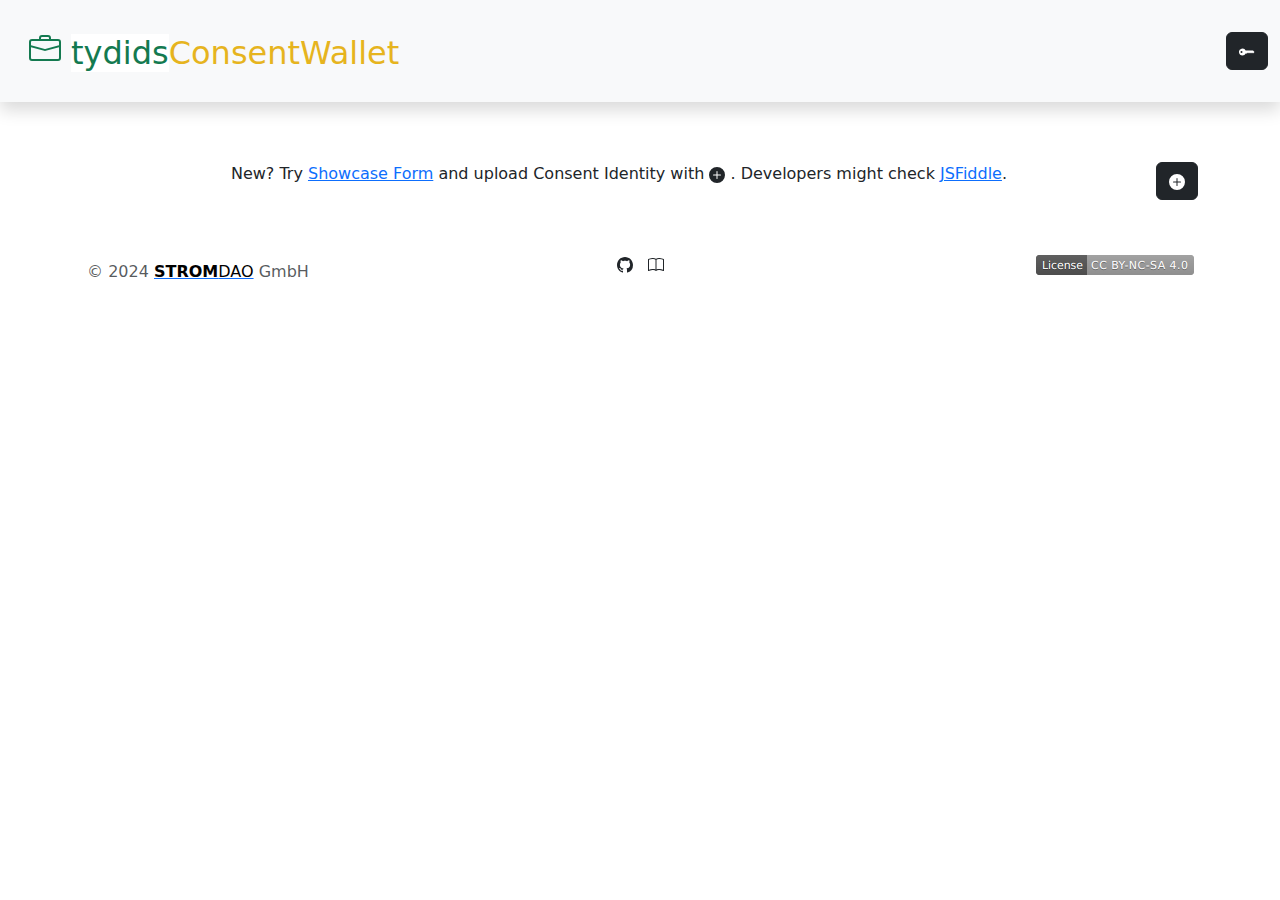
<file: index.html>
<!DOCTYPE html>
<html data-bs-theme="light" lang="en">

<head>
    <meta charset="utf-8">
    <meta name="viewport" content="width=device-width, initial-scale=1.0, shrink-to-fit=no">
    <title>TyDIDs - ConsentWallet</title>
    <meta name="theme-color" content="#147a50">
    <meta name="description" content="The TyDIDs Consent Wallet is a Progressive Web Application (PWA) designed to provide users with a comprehensive overview of their granted consents. It allows users to:

View a list of consents, including the associated website (location), and consent ID.
Revoke consents by initiating a transaction.
View the payload associated with each consent.
Export the wallet to a different device for easy transfer.
">
    <link rel="icon" type="image/png" sizes="180x180" href="assets/img/ios_180_180.png?h=a9b60225138408e19ffd2da21b472c4b">
    <link rel="icon" type="image/png" sizes="180x180" href="assets/img/ios_180_180.png?h=a9b60225138408e19ffd2da21b472c4b">
    <link rel="stylesheet" href="assets/bootstrap/css/bootstrap.min.css?h=a549af2a81cd9900ee897d8bc9c4b5e9">
    <link rel="manifest" href="manifest.json?h=06a3b3cd198bea6c013c2ae6624625de" crossorigin="use-credentials">
    <link rel="stylesheet" href="assets/css/datatables.min.css?h=2cb1e05cad89b9e8f7564b83d46f2f1c">
    <link rel="stylesheet" href="assets/css/styles.css?h=a3565ec52254a40fc5e5425071bdfbbf">
</head>

<body style="padding-bottom: 50px;;">
    <nav class="navbar navbar-expand-md sticky-top bg-body-tertiary shadow d-print-none">
        <div class="container-fluid">
            <h1 class="display-6" style="padding-top: 12px;"><a class="btn btn-lg fs-2" role="button" href="showcase.html"><span style="color: #147a50;"><svg xmlns="http://www.w3.org/2000/svg" width="1em" height="1em" fill="currentColor" viewBox="0 0 16 16" class="bi bi-briefcase" style="margin-top: -12px;margin-right: 10px;">
                            <path d="M6.5 1A1.5 1.5 0 0 0 5 2.5V3H1.5A1.5 1.5 0 0 0 0 4.5v8A1.5 1.5 0 0 0 1.5 14h13a1.5 1.5 0 0 0 1.5-1.5v-8A1.5 1.5 0 0 0 14.5 3H11v-.5A1.5 1.5 0 0 0 9.5 1zm0 1h3a.5.5 0 0 1 .5.5V3H6v-.5a.5.5 0 0 1 .5-.5m1.886 6.914L15 7.151V12.5a.5.5 0 0 1-.5.5h-13a.5.5 0 0 1-.5-.5V7.15l6.614 1.764a1.5 1.5 0 0 0 .772 0M1.5 4h13a.5.5 0 0 1 .5.5v1.616L8.129 7.948a.5.5 0 0 1-.258 0L1 6.116V4.5a.5.5 0 0 1 .5-.5"></path>
                        </svg><span style="background-color: rgb(255, 255, 255);">tydids</span></span><span style="color: #e6b41e;">ConsentWallet</span></a></h1><a class="navbar-brand d-none d-md-block" data-bs-toggle="tooltip" data-bss-tooltip="" data-bs-placement="bottom" title=""></a><button class="btn btn-dark float-end" id="btnDownloadStorage" type="button"><svg xmlns="http://www.w3.org/2000/svg" width="1em" height="1em" fill="currentColor" viewBox="0 0 16 16" class="bi bi-key-fill">
                    <path d="M3.5 11.5a3.5 3.5 0 1 1 3.163-5H14L15.5 8 14 9.5l-1-1-1 1-1-1-1 1-1-1-1 1H6.663a3.5 3.5 0 0 1-3.163 2zM2.5 9a1 1 0 1 0 0-2 1 1 0 0 0 0 2"></path>
                </svg></button>
        </div>
    </nav>
    <div class="container" style="margin-top: 60px;"><button class="btn btn-dark float-end" id="btnAddSSI" type="button"><svg xmlns="http://www.w3.org/2000/svg" width="1em" height="1em" fill="currentColor" viewBox="0 0 16 16" class="bi bi-plus-circle-fill">
                <path d="M16 8A8 8 0 1 1 0 8a8 8 0 0 1 16 0M8.5 4.5a.5.5 0 0 0-1 0v3h-3a.5.5 0 0 0 0 1h3v3a.5.5 0 0 0 1 0v-3h3a.5.5 0 0 0 0-1h-3z"></path>
            </svg></button>
        <p class="text-center" style="margin-top: 25px;">New? Try&nbsp;<a href="showcase.html" target="_blank">Showcase Form</a>&nbsp;and upload Consent Identity with&nbsp;<svg xmlns="http://www.w3.org/2000/svg" width="1em" height="1em" fill="currentColor" viewBox="0 0 16 16" class="bi bi-plus-circle-fill">
                <path d="M16 8A8 8 0 1 1 0 8a8 8 0 0 1 16 0M8.5 4.5a.5.5 0 0 0-1 0v3h-3a.5.5 0 0 0 0 1h3v3a.5.5 0 0 0 1 0v-3h3a.5.5 0 0 0 0-1h-3z"></path>
            </svg>&nbsp;. Developers might check&nbsp;<a href="https://jsfiddle.net/stromdao/84gxfkts/1/" target="_blank">JSFiddle</a>.</p>
        <div id="ssiGroup" class="row"></div>
        <div class="row" style="margin-top: 50px;">
            <div class="col">
                <p class="text-muted my-2" data-bs-toggle="tooltip" data-bss-tooltip="" data-bs-placement="bottom" title="Digital Infrastructure for Tomorrow">&nbsp;© 2024 <a href="https://stromdao.de/" target="_blank"><strong><span style="color: rgb(0, 0, 0);">STROM</span></strong></a><a href="https://stromdao.de/" target="_blank"><span style="color: rgb(0, 0, 0);">DAO</span></a> GmbH</p>
            </div>
            <div class="col text-center"><a data-bs-toggle="tooltip" data-bss-tooltip="" data-bs-placement="bottom" href="https://github.com/energychain/tydids-consent-wallet" title="Open Source" style="margin-right: 15px;;"><svg xmlns="http://www.w3.org/2000/svg" width="1em" height="1em" fill="currentColor" viewBox="0 0 16 16" class="bi bi-github" style="color: var(--bs-body-color);">
                        <path d="M8 0C3.58 0 0 3.58 0 8c0 3.54 2.29 6.53 5.47 7.59.4.07.55-.17.55-.38 0-.19-.01-.82-.01-1.49-2.01.37-2.53-.49-2.69-.94-.09-.23-.48-.94-.82-1.13-.28-.15-.68-.52-.01-.53.63-.01 1.08.58 1.23.82.72 1.21 1.87.87 2.33.66.07-.52.28-.87.51-1.07-1.78-.2-3.64-.89-3.64-3.95 0-.87.31-1.59.82-2.15-.08-.2-.36-1.02.08-2.12 0 0 .67-.21 2.2.82.64-.18 1.32-.27 2-.27.68 0 1.36.09 2 .27 1.53-1.04 2.2-.82 2.2-.82.44 1.1.16 1.92.08 2.12.51.56.82 1.27.82 2.15 0 3.07-1.87 3.75-3.65 3.95.29.25.54.73.54 1.48 0 1.07-.01 1.93-.01 2.2 0 .21.15.46.55.38A8.012 8.012 0 0 0 16 8c0-4.42-3.58-8-8-8"></path>
                    </svg></a><a data-bs-toggle="tooltip" data-bss-tooltip="" data-bs-placement="bottom" href="https://github.com/energychain/tydids-consent-wallet/wiki" target="_blank" title="Online Dokumentation - tydidsValidation"><svg xmlns="http://www.w3.org/2000/svg" width="1em" height="1em" fill="currentColor" viewBox="0 0 16 16" class="bi bi-book" style="color: var(--bs-body-color);">
                        <path d="M1 2.828c.885-.37 2.154-.769 3.388-.893 1.33-.134 2.458.063 3.112.752v9.746c-.935-.53-2.12-.603-3.213-.493-1.18.12-2.37.461-3.287.811V2.828zm7.5-.141c.654-.689 1.782-.886 3.112-.752 1.234.124 2.503.523 3.388.893v9.923c-.918-.35-2.107-.692-3.287-.81-1.094-.111-2.278-.039-3.213.492V2.687zM8 1.783C7.015.936 5.587.81 4.287.94c-1.514.153-3.042.672-3.994 1.105A.5.5 0 0 0 0 2.5v11a.5.5 0 0 0 .707.455c.882-.4 2.303-.881 3.68-1.02 1.409-.142 2.59.087 3.223.877a.5.5 0 0 0 .78 0c.633-.79 1.814-1.019 3.222-.877 1.378.139 2.8.62 3.681 1.02A.5.5 0 0 0 16 13.5v-11a.5.5 0 0 0-.293-.455c-.952-.433-2.48-.952-3.994-1.105C10.413.809 8.985.936 8 1.783"></path>
                    </svg></a></div>
            <div class="col align-items-lg-end">
                <p class="text-end"><a class="text-end float-none" href="https://creativecommons.org/licenses/by-nc-sa/4.0/" target="_blank"><img data-bs-toggle="tooltip" data-bss-tooltip data-bs-placement="bottom" src="assets/img/cc-by-nc-sa.png?h=e9a271ff4176cb01cae9c225979c46f9" title="Lizenz: Creative Commons - Namensnennung - Nicht Kommerziell - Weitergabe unter gleichen Bedingungen 4.0 International" /></a></p>
            </div>
        </div>
    </div>
    <div class="modal fade" role="dialog" tabindex="-1" id="keyProtect" data-bs-backdrop="static">
        <div class="modal-dialog" role="document">
            <div class="modal-content">
                <form id="keyForm">
                    <div class="modal-header">
                        <h4 class="modal-title" style="color: #147a50;">&nbsp;<svg xmlns="http://www.w3.org/2000/svg" width="1em" height="1em" fill="currentColor" viewBox="0 0 16 16" class="bi bi-key" style="color: #147a50;margin-right: 5px;">
                                <path d="M0 8a4 4 0 0 1 7.465-2H14a.5.5 0 0 1 .354.146l1.5 1.5a.5.5 0 0 1 0 .708l-1.5 1.5a.5.5 0 0 1-.708 0L13 9.207l-.646.647a.5.5 0 0 1-.708 0L11 9.207l-.646.647a.5.5 0 0 1-.708 0L9 9.207l-.646.647A.5.5 0 0 1 8 10h-.535A4 4 0 0 1 0 8m4-3a3 3 0 1 0 2.712 4.285A.5.5 0 0 1 7.163 9h.63l.853-.854a.5.5 0 0 1 .708 0l.646.647.646-.647a.5.5 0 0 1 .708 0l.646.647.646-.647a.5.5 0 0 1 .708 0l.646.647.793-.793-1-1h-6.63a.5.5 0 0 1-.451-.285A3 3 0 0 0 4 5"></path>
                                <path d="M4 8a1 1 0 1 1-2 0 1 1 0 0 1 2 0"></path>
                            </svg><span>Init</span><span style="color: #e6b41e;">SelfSourvereignIdentity</span></h4>
                    </div>
                    <div class="modal-body">
                        <div class="alert alert-danger" role="alert" id="wrongPassword" style="display:none"><span><strong>Wrong Password</strong> please try again.</span></div>
                        <div class="input-group"><span class="input-group-text" style="min-width:150px;">Password</span><input class="form-control" type="password" id="password" name="password" autofocus="" required="" minlength="5"></div>
                        <div class="input-group" id="confirmGroup" style="margin-top: 15px;"><span class="input-group-text" style="min-width:150px;">Confirmation</span><input class="form-control" type="password" id="password-confirmation" name="password-confirmation" minlength="5"></div>
                    </div>
                    <div class="modal-footer"><button class="btn btn-dark" id="btnOpenKey" type="submit">Open</button></div>
                </form>
            </div>
        </div>
    </div>
    <div class="modal fade" role="dialog" tabindex="-1" id="progressDecrypt" data-bs-backdrop="static">
        <div class="modal-dialog" role="document">
            <div class="modal-content">
                <div class="modal-header">
                    <h4 class="modal-title" style="color: #147a50;"><svg xmlns="http://www.w3.org/2000/svg" width="1em" height="1em" fill="currentColor" viewBox="0 0 16 16" class="bi bi-file-code">
                            <path d="M6.646 5.646a.5.5 0 1 1 .708.708L5.707 8l1.647 1.646a.5.5 0 0 1-.708.708l-2-2a.5.5 0 0 1 0-.708l2-2zm2.708 0a.5.5 0 1 0-.708.708L10.293 8 8.646 9.646a.5.5 0 0 0 .708.708l2-2a.5.5 0 0 0 0-.708l-2-2z"></path>
                            <path d="M2 2a2 2 0 0 1 2-2h8a2 2 0 0 1 2 2v12a2 2 0 0 1-2 2H4a2 2 0 0 1-2-2zm10-1H4a1 1 0 0 0-1 1v12a1 1 0 0 0 1 1h8a1 1 0 0 0 1-1V2a1 1 0 0 0-1-1"></path>
                        </svg>Crypto<span style="color: #e6b41e;">Progress</span></h4>
                </div>
                <div class="modal-body">
                    <div class="progress" id="cryptoProgress">
                        <div class="progress-bar bg-dark" aria-valuenow="50" aria-valuemin="0" aria-valuemax="100" id="progBarSecure" style="width: 50%;">50%</div>
                    </div>
                </div>
            </div>
        </div>
    </div>
    <div class="modal fade" role="dialog" tabindex="-1" id="modalSSI">
        <div class="modal-dialog" role="document">
            <div class="modal-content">
                <div class="modal-header">
                    <h4 class="modal-title text-truncate" style="color: #147a50;">&nbsp;<svg xmlns="http://www.w3.org/2000/svg" width="1em" height="1em" fill="currentColor" viewBox="0 0 16 16" class="bi bi-unlock-fill" style="color: #147a50;margin-right: 5px;">
                            <path d="M11 1a2 2 0 0 0-2 2v4a2 2 0 0 1 2 2v5a2 2 0 0 1-2 2H3a2 2 0 0 1-2-2V9a2 2 0 0 1 2-2h5V3a3 3 0 0 1 6 0v4a.5.5 0 0 1-1 0V3a2 2 0 0 0-2-2"></path>
                        </svg><span>Identity</span><span class="text-truncate" id="unlockedID" style="color: #e6b41e;">0x0</span></h4><button class="btn-close" type="button" aria-label="Close" data-bs-dismiss="modal"></button>
                </div>
                <div class="modal-body">
                    <div class="row">
                        <div class="col">
                            <h4>Issued</h4>
                            <div id="issuedAt"></div>
                        </div>
                        <div class="col">
                            <h4>Revoked</h4>
                            <div id="revokedAt"></div>
                        </div>
                    </div>
                    <div class="row" style="margin-top: 15px;">
                        <div class="col">
                            <h4>Context</h4>
                            <p id="contextInfo">-</p>
                        </div>
                    </div><div><pre id="ssiPayload"></pre></div>
                </div>
                <div class="modal-footer d-lg-flex justify-content-center"><button class="btn btn-danger float-start" id="revokeSSI" type="button"><svg xmlns="http://www.w3.org/2000/svg" width="1em" height="1em" fill="currentColor" viewBox="0 0 16 16" class="bi bi-x-circle-fill" style="margin-top: -3px;margin-right: 5px;">
                            <path d="M16 8A8 8 0 1 1 0 8a8 8 0 0 1 16 0M5.354 4.646a.5.5 0 1 0-.708.708L7.293 8l-2.647 2.646a.5.5 0 0 0 .708.708L8 8.707l2.646 2.647a.5.5 0 0 0 .708-.708L8.707 8l2.647-2.646a.5.5 0 0 0-.708-.708L8 7.293z"></path>
                        </svg>&nbsp;Revoke Consent</button></div>
            </div>
        </div>
    </div>
    <div class="modal fade" role="dialog" tabindex="-1" id="modalAddSSI">
        <div class="modal-dialog" role="document">
            <div class="modal-content">
                <div class="modal-header">
                    <h4 class="modal-title" style="color: #147a50;">&nbsp;<svg xmlns="http://www.w3.org/2000/svg" width="1em" height="1em" fill="currentColor" viewBox="0 0 16 16" class="bi bi-plus-circle-fill" style="color: #147a50;margin-right: 5px;">
                            <path d="M16 8A8 8 0 1 1 0 8a8 8 0 0 1 16 0M8.5 4.5a.5.5 0 0 0-1 0v3h-3a.5.5 0 0 0 0 1h3v3a.5.5 0 0 0 1 0v-3h3a.5.5 0 0 0 0-1h-3z"></path>
                        </svg><span>Upload</span><span style="color: #e6b41e;">SSI</span></h4><button class="btn-close" type="button" aria-label="Close" data-bs-dismiss="modal"></button>
                </div>
                <div class="modal-body"><input type="file" id="uploadSSI" name="uploadSSI"></div>
            </div>
        </div>
    </div>
    <div class="modal fade" role="dialog" tabindex="-1" id="modalKeyShare">
        <div class="modal-dialog" role="document">
            <div class="modal-content">
                <div class="modal-header">
                    <h4 class="modal-title" style="color: #147a50;">&nbsp;<svg xmlns="http://www.w3.org/2000/svg" width="1em" height="1em" fill="currentColor" viewBox="0 0 16 16" class="bi bi-key-fill" style="color: #147a50;margin-right: 5px;">
                            <path d="M3.5 11.5a3.5 3.5 0 1 1 3.163-5H14L15.5 8 14 9.5l-1-1-1 1-1-1-1 1-1-1-1 1H6.663a3.5 3.5 0 0 1-3.163 2zM2.5 9a1 1 0 1 0 0-2 1 1 0 0 0 0 2"></path>
                        </svg><span>Device</span><span style="color: #e6b41e;">Key</span></h4><button class="btn-close" type="button" aria-label="Close" data-bs-dismiss="modal"></button>
                </div>
                <div class="modal-body">
                    <div class="text-center d-lg-flex justify-content-lg-center align-items-lg-center w-100">
                        <div class="float-none" id="qrcode" style="width: 256px;height: 256px;"></div>
                    </div>
                </div>
                <div class="modal-footer justify-content-center">
                    <p class="text-center justify-content-center"><button class="btn btn-dark" id="btnScanQR" type="button"><svg xmlns="http://www.w3.org/2000/svg" width="1em" height="1em" fill="currentColor" viewBox="0 0 16 16" class="bi bi-qr-code-scan">
                                <path d="M0 .5A.5.5 0 0 1 .5 0h3a.5.5 0 0 1 0 1H1v2.5a.5.5 0 0 1-1 0zm12 0a.5.5 0 0 1 .5-.5h3a.5.5 0 0 1 .5.5v3a.5.5 0 0 1-1 0V1h-2.5a.5.5 0 0 1-.5-.5M.5 12a.5.5 0 0 1 .5.5V15h2.5a.5.5 0 0 1 0 1h-3a.5.5 0 0 1-.5-.5v-3a.5.5 0 0 1 .5-.5m15 0a.5.5 0 0 1 .5.5v3a.5.5 0 0 1-.5.5h-3a.5.5 0 0 1 0-1H15v-2.5a.5.5 0 0 1 .5-.5M4 4h1v1H4z"></path>
                                <path d="M7 2H2v5h5zM3 3h3v3H3zm2 8H4v1h1z"></path>
                                <path d="M7 9H2v5h5zm-4 1h3v3H3zm8-6h1v1h-1z"></path>
                                <path d="M9 2h5v5H9zm1 1v3h3V3zM8 8v2h1v1H8v1h2v-2h1v2h1v-1h2v-1h-3V8zm2 2H9V9h1zm4 2h-1v1h-2v1h3zm-4 2v-1H8v1z"></path>
                                <path d="M12 9h2V8h-2z"></path>
                            </svg>&nbsp;Import&nbsp;</button></p>
                </div>
            </div>
        </div>
    </div>
    <div class="modal fade" role="dialog" tabindex="-1" id="modalQR">
        <div class="modal-dialog" role="document">
            <div class="modal-content">
                <div class="modal-header">
                    <h4 class="modal-title"><svg xmlns="http://www.w3.org/2000/svg" width="1em" height="1em" fill="currentColor" viewBox="0 0 16 16" class="bi bi-camera-fill fs-2" style="color: #147a50;">
                            <path d="M10.5 8.5a2.5 2.5 0 1 1-5 0 2.5 2.5 0 0 1 5 0"></path>
                            <path d="M2 4a2 2 0 0 0-2 2v6a2 2 0 0 0 2 2h12a2 2 0 0 0 2-2V6a2 2 0 0 0-2-2h-1.172a2 2 0 0 1-1.414-.586l-.828-.828A2 2 0 0 0 9.172 2H6.828a2 2 0 0 0-1.414.586l-.828.828A2 2 0 0 1 3.172 4zm.5 2a.5.5 0 1 1 0-1 .5.5 0 0 1 0 1m9 2.5a3.5 3.5 0 1 1-7 0 3.5 3.5 0 0 1 7 0"></path>
                        </svg>&nbsp;&nbsp;<span style="color: #147a50;">QR</span><span style="color: #e6b41e;">Scanner</span></h4><button class="btn-close" type="button" aria-label="Close" data-bs-dismiss="modal"></button>
                </div>
                <div class="modal-body" id="reader">
                    <p>Warte auf Berechtigung für Kamera</p>
                </div>
            </div>
        </div>
    </div>
    <script src="assets/js/jquery.min.js?h=6bcc3684f18aa21874fa709f122723cf"></script>
    <script src="assets/bootstrap/js/bootstrap.min.js?h=374d178d651fa0eaf680a1fa7b40c788"></script>
    <script src="assets/js/bs-init.js?h=f85385df9bc7fca4241bc1dbf53b9d61"></script>
    <script src="assets/js/external/qrcode.min.js?h=517b55d3688ce9ef1085a3d9632bcb97"></script>
    <script src="assets/js/external/html5-qrcode.min.js?h=d88d3200cb547c9e86ee972975561dcd"></script>
    <script src="assets/js/tydids.js?h=c9019bb53b0de0866b279a98993d3fde"></script>
    <script src="assets/js/tydids-jquery-consent.js?h=066824d6522916b23e14889ecc6f89e4"></script>
    <script src="assets/js/external/datatables.min.js?h=be5dd772bffa7a1d5761e345b354e55a"></script>
    <script src="assets/js/wallet.js?h=966706ebbed749388731b4893c10c7b2"></script>
    <script src="assets/js/external/crypto-js.min.js?h=2ca03ad87885ab983541092b87adb299"></script>
</body>

</html>
</file>
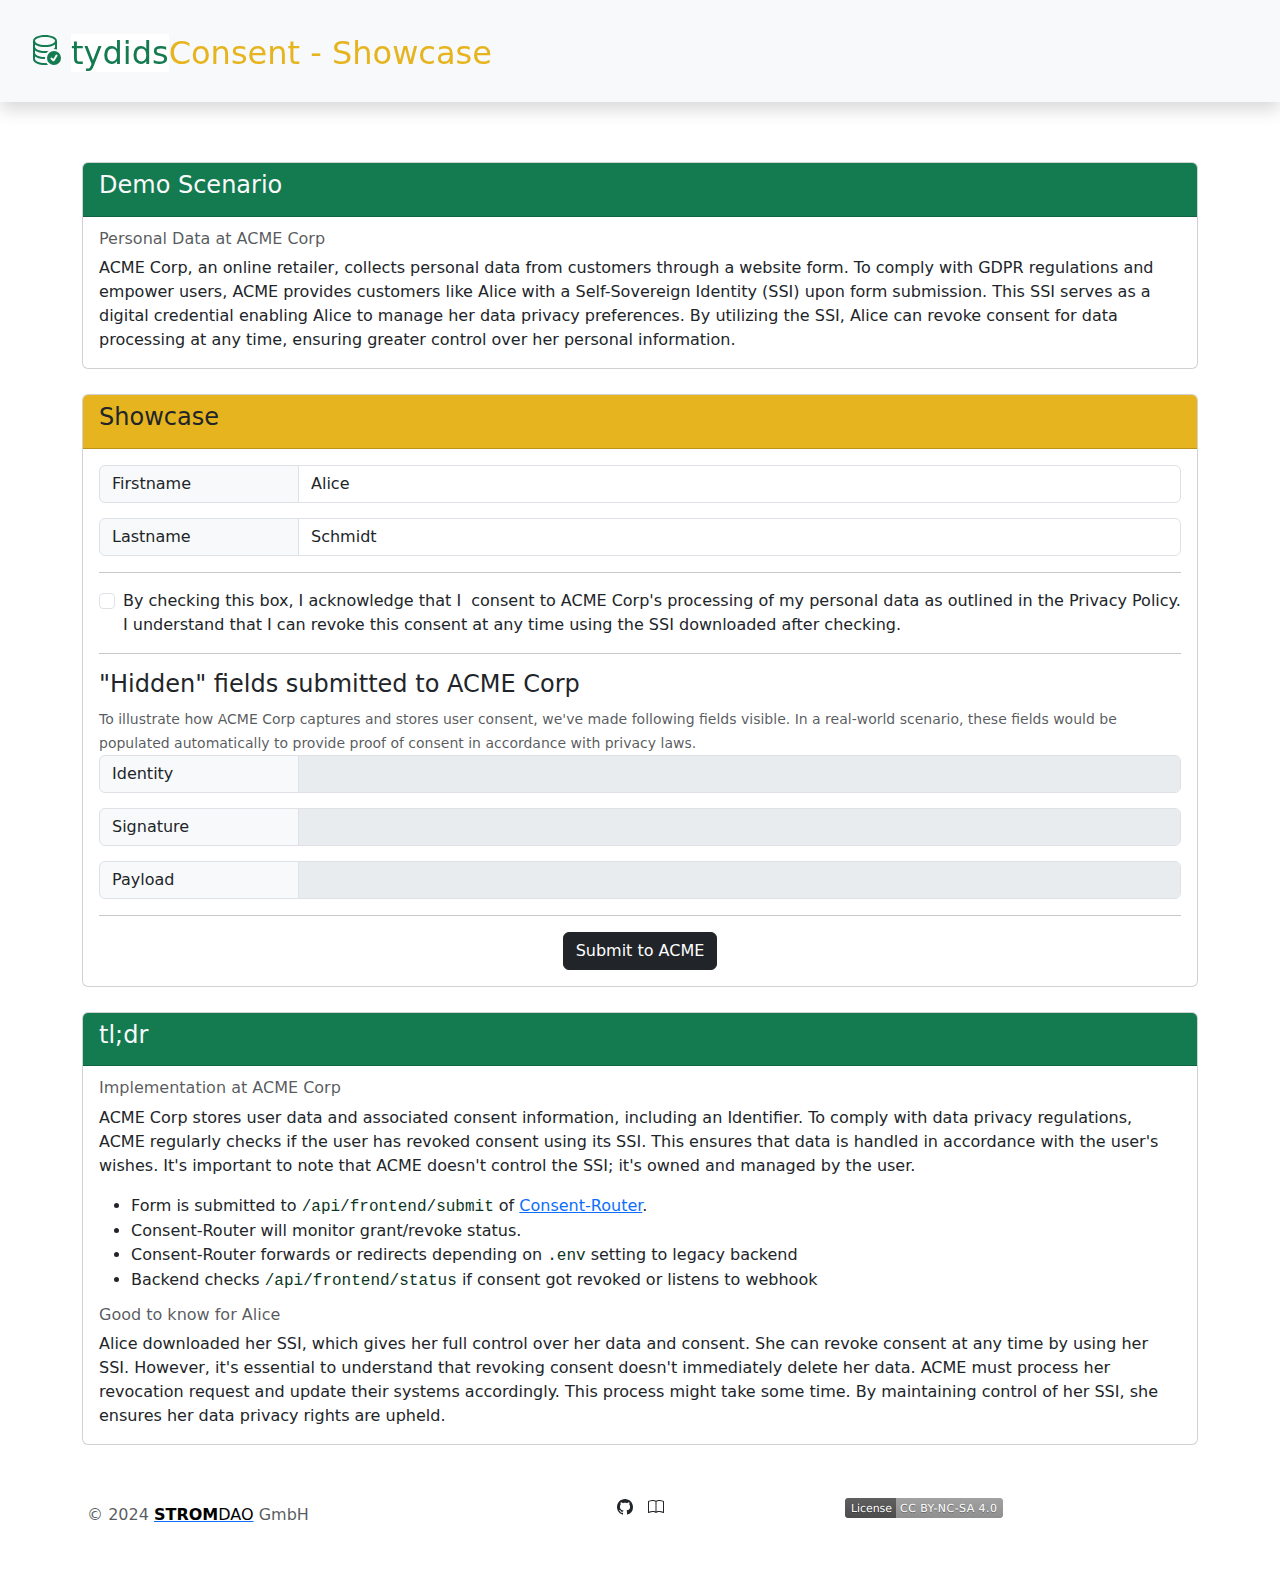
<file: showcase.html>
<!DOCTYPE html>
<html data-bs-theme="light" lang="en">

<head>
    <meta charset="utf-8">
    <meta name="viewport" content="width=device-width, initial-scale=1.0, shrink-to-fit=no">
    <title>TyDIDs - ConsentWallet</title>
    <meta name="theme-color" content="#147a50">
    <meta name="description" content="The TyDIDs Consent Wallet is a Progressive Web Application (PWA) designed to provide users with a comprehensive overview of their granted consents. It allows users to:

View a list of consents, including the associated website (location), and consent ID.
Revoke consents by initiating a transaction.
View the payload associated with each consent.
Export the wallet to a different device for easy transfer.
">
    <link rel="icon" type="image/png" sizes="180x180" href="assets/img/ios_180_180.png?h=a9b60225138408e19ffd2da21b472c4b">
    <link rel="icon" type="image/png" sizes="180x180" href="assets/img/ios_180_180.png?h=a9b60225138408e19ffd2da21b472c4b">
    <link rel="stylesheet" href="assets/bootstrap/css/bootstrap.min.css?h=a549af2a81cd9900ee897d8bc9c4b5e9">
    <link rel="manifest" href="manifest.json?h=06a3b3cd198bea6c013c2ae6624625de" crossorigin="use-credentials">
    <link rel="stylesheet" href="assets/css/datatables.min.css?h=2cb1e05cad89b9e8f7564b83d46f2f1c">
    <link rel="stylesheet" href="assets/css/styles.css?h=a3565ec52254a40fc5e5425071bdfbbf">
</head>

<body style="padding-bottom: 50px;;">
    <nav class="navbar navbar-expand-md sticky-top bg-body-tertiary shadow d-print-none">
        <div class="container-fluid">
            <h1 class="display-6" style="padding-top: 12px;"><a class="btn btn-lg fs-2" role="button" href="index.html"><span style="color: #147a50;"><svg xmlns="http://www.w3.org/2000/svg" width="1em" height="1em" fill="currentColor" viewBox="0 0 16 16" class="bi bi-database-check" style="margin-top: -12px;margin-right: 10px;">
                            <path d="M12.5 16a3.5 3.5 0 1 0 0-7 3.5 3.5 0 0 0 0 7m1.679-4.493-1.335 2.226a.75.75 0 0 1-1.174.144l-.774-.773a.5.5 0 0 1 .708-.708l.547.548 1.17-1.951a.5.5 0 1 1 .858.514Z"></path>
                            <path d="M12.096 6.223A4.92 4.92 0 0 0 13 5.698V7c0 .289-.213.654-.753 1.007a4.493 4.493 0 0 1 1.753.25V4c0-1.007-.875-1.755-1.904-2.223C11.022 1.289 9.573 1 8 1s-3.022.289-4.096.777C2.875 2.245 2 2.993 2 4v9c0 1.007.875 1.755 1.904 2.223C4.978 15.71 6.427 16 8 16c.536 0 1.058-.034 1.555-.097a4.525 4.525 0 0 1-.813-.927C8.5 14.992 8.252 15 8 15c-1.464 0-2.766-.27-3.682-.687C3.356 13.875 3 13.373 3 13v-1.302c.271.202.58.378.904.525C4.978 12.71 6.427 13 8 13h.027a4.552 4.552 0 0 1 0-1H8c-1.464 0-2.766-.27-3.682-.687C3.356 10.875 3 10.373 3 10V8.698c.271.202.58.378.904.525C4.978 9.71 6.427 10 8 10c.262 0 .52-.008.774-.024a4.525 4.525 0 0 1 1.102-1.132C9.298 8.944 8.666 9 8 9c-1.464 0-2.766-.27-3.682-.687C3.356 7.875 3 7.373 3 7V5.698c.271.202.58.378.904.525C4.978 6.711 6.427 7 8 7s3.022-.289 4.096-.777M3 4c0-.374.356-.875 1.318-1.313C5.234 2.271 6.536 2 8 2s2.766.27 3.682.687C12.644 3.125 13 3.627 13 4c0 .374-.356.875-1.318 1.313C10.766 5.729 9.464 6 8 6s-2.766-.27-3.682-.687C3.356 4.875 3 4.373 3 4"></path>
                        </svg><span style="background-color: rgb(255, 255, 255);">tydids</span></span><span style="color: #e6b41e;">Consent - Showcase</span></a></h1><a class="navbar-brand d-none d-md-block" data-bs-toggle="tooltip" data-bss-tooltip="" data-bs-placement="bottom" title=""><button class="btn btn-dark" id="btnMyQR" type="button" style="display:none"><svg xmlns="http://www.w3.org/2000/svg" width="1em" height="1em" fill="currentColor" viewBox="0 0 16 16" class="bi bi-qr-code">
                        <path d="M2 2h2v2H2z"></path>
                        <path d="M6 0v6H0V0zM5 1H1v4h4zM4 12H2v2h2z"></path>
                        <path d="M6 10v6H0v-6zm-5 1v4h4v-4zm11-9h2v2h-2z"></path>
                        <path d="M10 0v6h6V0zm5 1v4h-4V1zM8 1V0h1v2H8v2H7V1zm0 5V4h1v2zM6 8V7h1V6h1v2h1V7h5v1h-4v1H7V8zm0 0v1H2V8H1v1H0V7h3v1zm10 1h-1V7h1zm-1 0h-1v2h2v-1h-1zm-4 0h2v1h-1v1h-1zm2 3v-1h-1v1h-1v1H9v1h3v-2zm0 0h3v1h-2v1h-1zm-4-1v1h1v-2H7v1z"></path>
                        <path d="M7 12h1v3h4v1H7zm9 2v2h-3v-1h2v-1z"></path>
                    </svg></button></a>
        </div>
    </nav>
    <div class="container" style="margin-top: 60px;">
        <div class="card">
            <div class="card-header text-light" style="background: #147a50;">
                <h4>Demo Scenario</h4>
            </div>
            <div class="card-body">
                <h6 class="text-muted card-subtitle mb-2">Personal Data at ACME Corp</h6>
                <p class="card-text">ACME Corp, an online retailer, collects personal data from customers through a website form. To comply with GDPR regulations and empower users, ACME provides customers like Alice with a Self-Sovereign Identity (SSI) upon form submission. This SSI serves as a digital credential enabling Alice to manage her data privacy preferences. By utilizing the SSI, Alice can revoke consent for data processing at any time, ensuring greater control over her personal information.</p>
            </div>
        </div>
        <div class="card" style="margin-top: 25px;">
            <div class="card-header text-dark" style="background: #e6b41e;">
                <h4>Showcase</h4>
            </div>
            <div class="card-body">
                <form id="testForm" method="post" action="/api/frontend/submit">
                    <div class="input-group"><span class="input-group-text" style="min-width:200px">Firstname</span><input class="form-control" type="text" value="Alice" name="first_name"></div>
                    <div class="input-group" style="margin-top: 15px;"><span class="input-group-text" style="min-width:200px">Lastname</span><input class="form-control" type="text" value="Schmidt" name="last_name"></div>
                    <hr>
                    <div class="form-check" style="margin-top: 15px;"><input class="form-check-input" type="checkbox" id="consent" required="" name="consent" signature="consent_signature" payload="consent_payload" identity="consent_identity" submit="submit"><label class="form-check-label" for="pivacyConfirmed">By checking this box, I acknowledge that I &nbsp;consent to ACME Corp's processing of my personal data as outlined in the Privacy Policy. I understand that I can revoke this consent at any time using the SSI downloaded after checking.</label></div>
                    <hr>
                    <h4>"Hidden" fields submitted to ACME Corp</h4><small class="form-text">To illustrate how ACME Corp captures and stores user consent, we've made following fields visible. In a real-world scenario, these fields would be populated automatically to provide proof of consent in accordance with privacy laws.</small>
                    <div class="input-group"><span class="input-group-text" style="min-width:200px">Identity</span><input class="form-control" type="text" id="consent_identity" readonly="" name="consent_identity" disabled="" required=""></div>
                    <div class="input-group" style="margin-top: 15px;"><span class="input-group-text" style="min-width:200px">Signature</span><input class="form-control" type="text" id="consent_signature" readonly="" name="consent_signature" disabled="" required=""></div>
                    <div class="input-group" style="margin-top: 15px;"><span class="input-group-text" style="min-width:200px">Payload</span><input class="form-control" type="text" id="consent_payload" readonly="" name="consent_payload" disabled="" required=""></div>
                    <hr>
                    <div class="text-center"><button class="btn btn-dark" id="submit" type="submit">Submit to ACME</button></div>
                </form>
            </div>
        </div>
        <div class="card" style="margin-top:25px;">
            <div class="card-header text-light" style="background: #147a50;">
                <h4>tl;dr</h4>
            </div>
            <div class="card-body">
                <h6 class="text-muted card-subtitle mb-2">Implementation at ACME Corp</h6>
                <p class="card-text">ACME Corp stores user data and associated consent information, including an Identifier. To comply with data privacy regulations, ACME regularly checks if the user has revoked consent using its SSI. This ensures that data is handled in accordance with the user's wishes. It's important to note that ACME doesn't control the SSI; it's owned and managed by the user.</p>
                <ul>
                    <li>Form is submitted to <span class="text-success-emphasis font-monospace">/api/frontend/submit</span>&nbsp;of <a href="https://github.com/energychain/tydids-ssi-consent-router" target="_blank">Consent-Router</a>.</li>
                    <li>Consent-Router will monitor grant/revoke status.</li>
                    <li>Consent-Router forwards or redirects depending on <span class="text-success-emphasis font-monospace">.env</span>&nbsp;setting to legacy backend</li>
                    <li>Backend checks&nbsp;<span class="text-success-emphasis font-monospace">/api/frontend/status</span>&nbsp;if consent got revoked or listens to webhook</li>
                </ul>
                <h6 class="text-muted card-subtitle mb-2">Good to know for Alice</h6>
                <p class="card-text">Alice downloaded her SSI, which gives her full control over her data and consent. She can revoke consent at any time by using her SSI. However, it's essential to understand that revoking consent doesn't immediately delete her data. ACME must process her revocation request and update their systems accordingly. This process might take some time. By maintaining control of her SSI, she ensures her data privacy rights are upheld.</p>
            </div>
        </div>
        <div class="row" style="margin-top: 50px;">
            <div class="col">
                <p class="text-muted my-2" data-bs-toggle="tooltip" data-bss-tooltip="" data-bs-placement="bottom" title="Digital Infrastructure for Tomorrow">&nbsp;© 2024 <a href="https://stromdao.de/" target="_blank"><strong><span style="color: rgb(0, 0, 0);">STROM</span></strong></a><a href="https://stromdao.de/" target="_blank"><span style="color: rgb(0, 0, 0);">DAO</span></a> GmbH</p>
            </div>
            <div class="col text-center"><a data-bs-toggle="tooltip" data-bss-tooltip="" data-bs-placement="bottom" href="https://github.com/energychain/tydids-core" title="Open Source" style="margin-right: 15px;;"><svg xmlns="http://www.w3.org/2000/svg" width="1em" height="1em" fill="currentColor" viewBox="0 0 16 16" class="bi bi-github" style="color: var(--bs-body-color);">
                        <path d="M8 0C3.58 0 0 3.58 0 8c0 3.54 2.29 6.53 5.47 7.59.4.07.55-.17.55-.38 0-.19-.01-.82-.01-1.49-2.01.37-2.53-.49-2.69-.94-.09-.23-.48-.94-.82-1.13-.28-.15-.68-.52-.01-.53.63-.01 1.08.58 1.23.82.72 1.21 1.87.87 2.33.66.07-.52.28-.87.51-1.07-1.78-.2-3.64-.89-3.64-3.95 0-.87.31-1.59.82-2.15-.08-.2-.36-1.02.08-2.12 0 0 .67-.21 2.2.82.64-.18 1.32-.27 2-.27.68 0 1.36.09 2 .27 1.53-1.04 2.2-.82 2.2-.82.44 1.1.16 1.92.08 2.12.51.56.82 1.27.82 2.15 0 3.07-1.87 3.75-3.65 3.95.29.25.54.73.54 1.48 0 1.07-.01 1.93-.01 2.2 0 .21.15.46.55.38A8.012 8.012 0 0 0 16 8c0-4.42-3.58-8-8-8"></path>
                    </svg></a><a data-bs-toggle="tooltip" data-bss-tooltip="" data-bs-placement="bottom" href="https://corrently.io/books/tydids" target="_blank" title="Online Dokumentation - tydidsValidation"><svg xmlns="http://www.w3.org/2000/svg" width="1em" height="1em" fill="currentColor" viewBox="0 0 16 16" class="bi bi-book" style="color: var(--bs-body-color);">
                        <path d="M1 2.828c.885-.37 2.154-.769 3.388-.893 1.33-.134 2.458.063 3.112.752v9.746c-.935-.53-2.12-.603-3.213-.493-1.18.12-2.37.461-3.287.811V2.828zm7.5-.141c.654-.689 1.782-.886 3.112-.752 1.234.124 2.503.523 3.388.893v9.923c-.918-.35-2.107-.692-3.287-.81-1.094-.111-2.278-.039-3.213.492V2.687zM8 1.783C7.015.936 5.587.81 4.287.94c-1.514.153-3.042.672-3.994 1.105A.5.5 0 0 0 0 2.5v11a.5.5 0 0 0 .707.455c.882-.4 2.303-.881 3.68-1.02 1.409-.142 2.59.087 3.223.877a.5.5 0 0 0 .78 0c.633-.79 1.814-1.019 3.222-.877 1.378.139 2.8.62 3.681 1.02A.5.5 0 0 0 16 13.5v-11a.5.5 0 0 0-.293-.455c-.952-.433-2.48-.952-3.994-1.105C10.413.809 8.985.936 8 1.783"></path>
                    </svg></a></div>
            <div class="col align-items-lg-end"><a class="text-end float-none" href="https://creativecommons.org/licenses/by-nc-sa/4.0/" target="_blank"><img data-bs-toggle="tooltip" data-bss-tooltip="" data-bs-placement="bottom" src="assets/img/cc-by-nc-sa.png?h=e9a271ff4176cb01cae9c225979c46f9" title="Lizenz: Creative Commons - Namensnennung - Nicht Kommerziell - Weitergabe unter gleichen Bedingungen 4.0 International"></a></div>
        </div>
    </div>
    <script src="assets/js/jquery.min.js?h=6bcc3684f18aa21874fa709f122723cf"></script>
    <script src="assets/bootstrap/js/bootstrap.min.js?h=374d178d651fa0eaf680a1fa7b40c788"></script>
    <script src="assets/js/bs-init.js?h=f85385df9bc7fca4241bc1dbf53b9d61"></script>
    <script src="assets/js/external/qrcode.min.js?h=517b55d3688ce9ef1085a3d9632bcb97"></script>
    <script src="assets/js/external/html5-qrcode.min.js?h=d88d3200cb547c9e86ee972975561dcd"></script>
    <script src="assets/js/tydids.js?h=c9019bb53b0de0866b279a98993d3fde"></script>
    <script src="assets/js/tydids-jquery-consent.js?h=066824d6522916b23e14889ecc6f89e4"></script>
    <script src="assets/js/external/crypto-js.min.js?h=2ca03ad87885ab983541092b87adb299"></script>
    <script src="assets/js/showcase.js?h=07feec48c53edec4d9b532fb6497aa56"></script>
</body>

</html>
</file>
<file: assets/css/styles.css>
.key {
  color: #905;
}

.brace {
  color: #586e75;
}

.value {
  color: #147a50;
}

.string {
  color: #147a50;
}

.number {
  color: #e6b41e;
}

.boolean {
  color: #e6db74;
}
</file>
